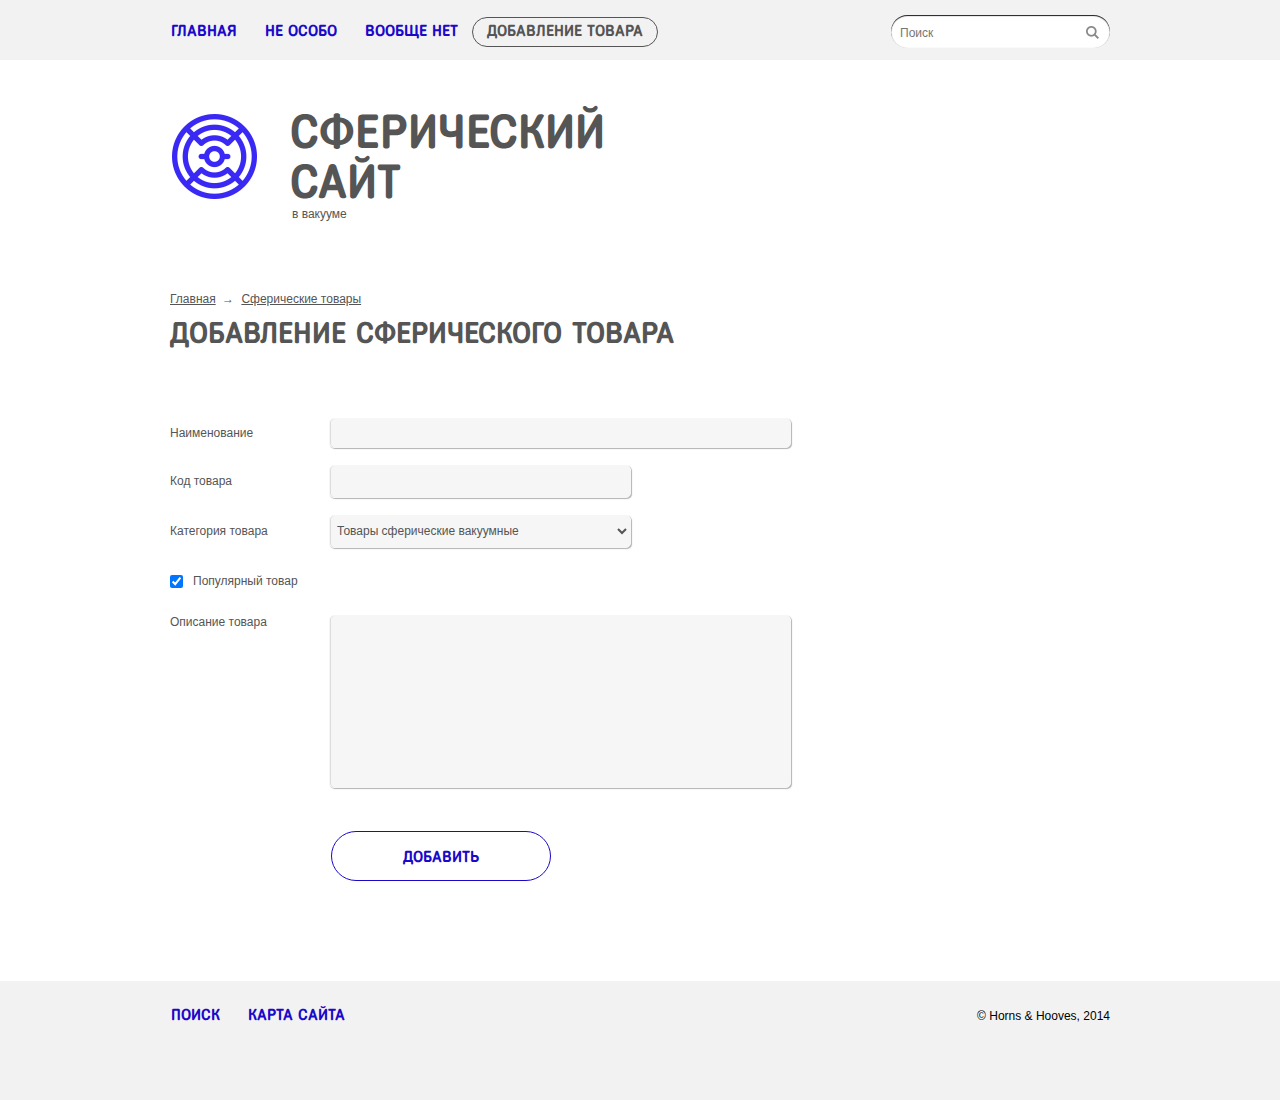
<file: index.html>
<!DOCTYPE html>
<html lang="ru">

<head>
	<meta charset="utf-8" />
	<title>Сферический сайт</title>
	<link rel="stylesheet" href="normalize.css" />
	<link rel="stylesheet" href="style.css" />
</head>

<body>
	<header>
		<nav class="container">
			<div class="header-navigation">
				<div class="menu">
					<ul class="main-menu text-uppercase">
						<li class="menu-item"><a href="">Главная</a></li>
						<li class="menu-item"><a href="">Не Особо</a></li>
						<li class="menu-item"><a href="">Вообще Нет</a></li>
						<li class="menu-item actives"><a href="">Добавление товара</a></li>
					</ul>
				</div>
				<form class="header-search">
					<input type="search" name="searching-line" placeholder="Поиск" class="input-line" />
					<button>Найти</button>
				</form>
			</div>
		</nav>
	</header>
	<main class="container content">
		<section class="logo">
			<div class="logo-image">
				<a href=""><img src="logo.png" alt="." /></a>
			</div>
			<div class="logo-text  text-uppercase">
				<h1 class="big">Сферический сайт<span class="small text-style">в вакууме</span></h1>
			</div>
		</section>
		<article>
			<ul class="path-navigation breadcrumbs text-style">
				<li class="navigation-menu-item"><a href="">Главная</a></li>
				<li class="navigation-menu-item">
					<a href="">Сферические товары</a>
				</li>
			</ul>
			<h2 class="text-uppercase">Добавление сферического товара</h2>
			<form class="main-content" action="#" method="post">
				<div class="main text-style">
					<div class="field">
						<label class="column" for="name">Наименование</label>
						<input class="wide-line style-cell" type="text" name="name" id="name" />
					</div>
					<div class="field">
						<label class="column" for="code">Код товара</label>
						<input class="narrow-line style-cell" type="text" name="code" id="code" />
					</div>
					<div class="field">
						<label class="column" for="category">Категория товара</label>
						<select class="narrow-line style-cell__select" id="category">
							<option>Товары сферические вакуумные</option>
						</select>
					</div>
					<div class="field">
						<input type="checkbox" id="checkbox" checked>
						<label class="checkbox-line column" for="checkbox">Популярный товар</label>
					</div>
					<div class="field field-style">
						<label class="column" for="message">Описание товара</label>
						<textarea class="wide-line style-cell" id="message"></textarea>
					</div>
					<div class="field-button">
						<input class="text-uppercase add-button active" type="submit" value="Добавить" />
					</div>
				</div>
			</form>
		</article>
	</main>
	<footer>
		<div class="container">
			<div class="footer-navigation">
				<div class="menu">
					<ul class="main-menu text-uppercase">
						<li class="menu-item"><a href="">Поиск</a></li>
						<li class="menu-item"><a href="">Карта сайта</a></li>
					</ul>
				</div>
				<div class="copyright text-style">
					<p>&copy;&nbsp;Horns &amp;&nbsp;Hooves, 2014</p>
				</div>
			</div>
	</footer>
</body>

</html>
</file>
<file: style.css>
@font-face {
  font-family: "Fregat";
  src: url("fonts/Fregat_bold.eot");
  src: local("☺"), url("fonts/Fregat_bold.woff") format("woff"),
    url("fonts/Fregat_bold.ttf") format("truetype"),
    url("fonts/Fregat_bold.svg") format("svg");
  font-weight: normal;
  font-style: normal;
}
html {
  height: 100%;
  width: 100%;
}
.content {
  flex: 1 0 auto;
}
body {
  margin: 0;
  padding: 0;
  background: #ffffff;
  font-family: "Fregat", sans-serif;
  font-weight: bold;
  display: flex;
  flex-direction: column;
  height: 100%;
  width: 100%;
  min-width: 750px;
}
:root {
  --main-text-color: #555555;
  --color: #1a09c9;
}
a {
  color: inherit;
}
header {
  padding: 0;
  margin: 0;
  background: #f2f2f2;
  flex: 0 0 auto;
  width: 100%;
}
footer {
  background: #f2f2f2;
  margin-bottom: 0;
  flex: 0 0 auto;
  width: 100%;
}
article {
  color: var(--main-text-color);
}
.container {
  max-width: 960px;
  margin-left: auto;
  margin-right: auto;
  padding-right: 10px;
  padding-left: 10px;
  box-sizing: border-box;
}
.text-uppercase {
  text-transform: uppercase;
}
.main-menu {
  margin: 0;
  padding: 0;
  list-style: none;
  display: flex;
  white-space: nowrap;
  align-items: center;
  justify-content: space-around;
}
.main-menu a {
  display: block;
  padding: 0;
  text-decoration: none;
  padding: 0 14px;
  color: var(--color);
}
.menu-item:hover {
  opacity: 0.5;
}
.menu-item:first-child {
  margin-left: -13px;
}
main {
  padding-top: 47px;
  padding-bottom: 96px;
  width: 100%;
}
.breadcrumbs {
  margin: 0 0 10px;
  padding: 0;
}
.navigation-menu-item {
  display: inline-block;
}
.breadcrumbs a {
  color: var(--main-text-color);
}
.navigation-menu-item + .navigation-menu-item::before {
  content: "→";
  padding: 0px 4px 0px 3px;
}
.style-cell {
  border: 1px solid #f6f6f6;
  background: #f6f6f6;
  border-radius: 5px;
  box-shadow: 1px 1px 1px rgba(0, 0, 0, 0.3), inset 1px 0 0 rgba(0, 0, 0, 0.1);
  font-size: 12px;
  vertical-align: middle;
  color: var(--main-text-color);
  box-sizing: border-box;
  padding: 6px 7px 6px 7px;
}
.style-cell__select {
  border: 1px solid #f6f6f6;
  background: #f6f6f6;
  border-radius: 5px;
  box-shadow: 1px 1px 1px rgba(0, 0, 0, 0.3), inset 1px 0 0 rgba(0, 0, 0, 0.1);
  font-size: 12px;
  vertical-align: middle;
  color: var(--main-text-color);
  box-sizing: border-box;
  padding: 6px 7px 6px 3px;
}
.actives {
  height: 28px;
  display: flex;
  align-items: center;
  background: rgba(0, 0, 0, 0);
  border: 1px solid #555555;
  border-radius: 20px;
}
.actives a{
  color: var(--main-text-color);
}
.main-content .active {
  font-size: 16px;
  font-family: "Fregat";
}
.logo {
  margin-bottom: 71px;
}
.logo-image {
  margin-left: 2px;
  margin-top: 7px;
  margin-right: 28px;
}
.logo-text {
  position: relative;
}
.logo-text,
.logo-image {
  display: inline-block;
  vertical-align: text-top;
}
.logo-text .big {
  line-height: normal;
  font-family: "Fregat";
  font-size: 48px;
  display: block;
  color: var(--main-text-color);
  margin: 0;
  width: 310px;
}
.small {
  display: block;
  margin: 0;
  padding-left: 2px;
  text-transform: none;
}
h2 {
  margin: 0;
  font-size: 30px;
}
.menu {
  display: flex;
  justify-content: space-between;
}
.header-search {
  position: relative;
  width: 219px;
}
.header-search button {
  border: none;
  position: absolute;
  top: 0;
  right: 0;
  display: block;
  background-color: transparent;
  color: transparent;
  height: 35px;
  width: 36px;
  cursor: pointer;
  background: url(lypa.gif) center no-repeat;
}
.header-search .input-line {
  display: block;
  -webkit-box-sizing: border-box;
  box-sizing: border-box;
  height: 33px;
  padding-top: 3px;
  padding-left: 9px;
  padding-right: 35px;
  border-radius: 20px;
  width: 100%;
  background: #fff;
  font: 12px Arial, sans-serif;
  color: var(--main-text-color);
  border: none;
  box-shadow: inset 0 0 1px rgba(0, 0, 0, 0.2),
    inset 0 1px 1px rgba(0, 0, 0, 0.9);
}
.header-navigation {
  display: flex;
  justify-content: space-between;
  padding: 15px 0 12px;
}
.footer-navigation {
  display: flex;
  justify-content: space-between;
  padding: 25px 0 75px;
}
.copyright p {
  margin: 0;
  padding: 3px 0 0 0;
}
.main-content {
  margin-top: 67px;
  display: table;
}
.main {
  display: inline-block;
}
.column {
  width: 159px;
  text-align: left;
}
.text-style {
  font: 12px Arial, sans-serif;
}
.field {
  display: flex;
  align-items: center;
}
.field input[type="checkbox"] {
  margin-right: 10px;
  border-style: solid;
  height: 33px;
}
.main-content .field {
  padding-bottom: 17px;
  font-size: 12px;
  vertical-align: middle;
}
.add-button {
  border-radius: 30px;
}
.main-content textarea {
  resize: none;
  border-radius: 5px;
  height: 173px;
  box-sizing: border-box;
}
.main-content input[type="submit"] {
  padding: 16px 71px 14px 71px;
  background: white;
  border: 1px solid #1a09c9;
  color: var(--color);
  font-weight: bold;
}
.main-content input[type="submit"]:hover {
  background-color: #1a09c9;
  color: white;
}
.wide-line {
  width: 462px;
  box-sizing: border-box;
  height: 30px;
}
.narrow-line {
  width: 302px;
  box-sizing: border-box;
  height: 33px;
}
.field-button {
  display: flex;
  padding: 26px 0px 0px 0px;
}
.field-button .column {
  width: 161px;
}
.field-style {
  align-items: flex-start;
}
.field-button:last-child::before {
  width: 161px;
  content: "";
}
</file>
